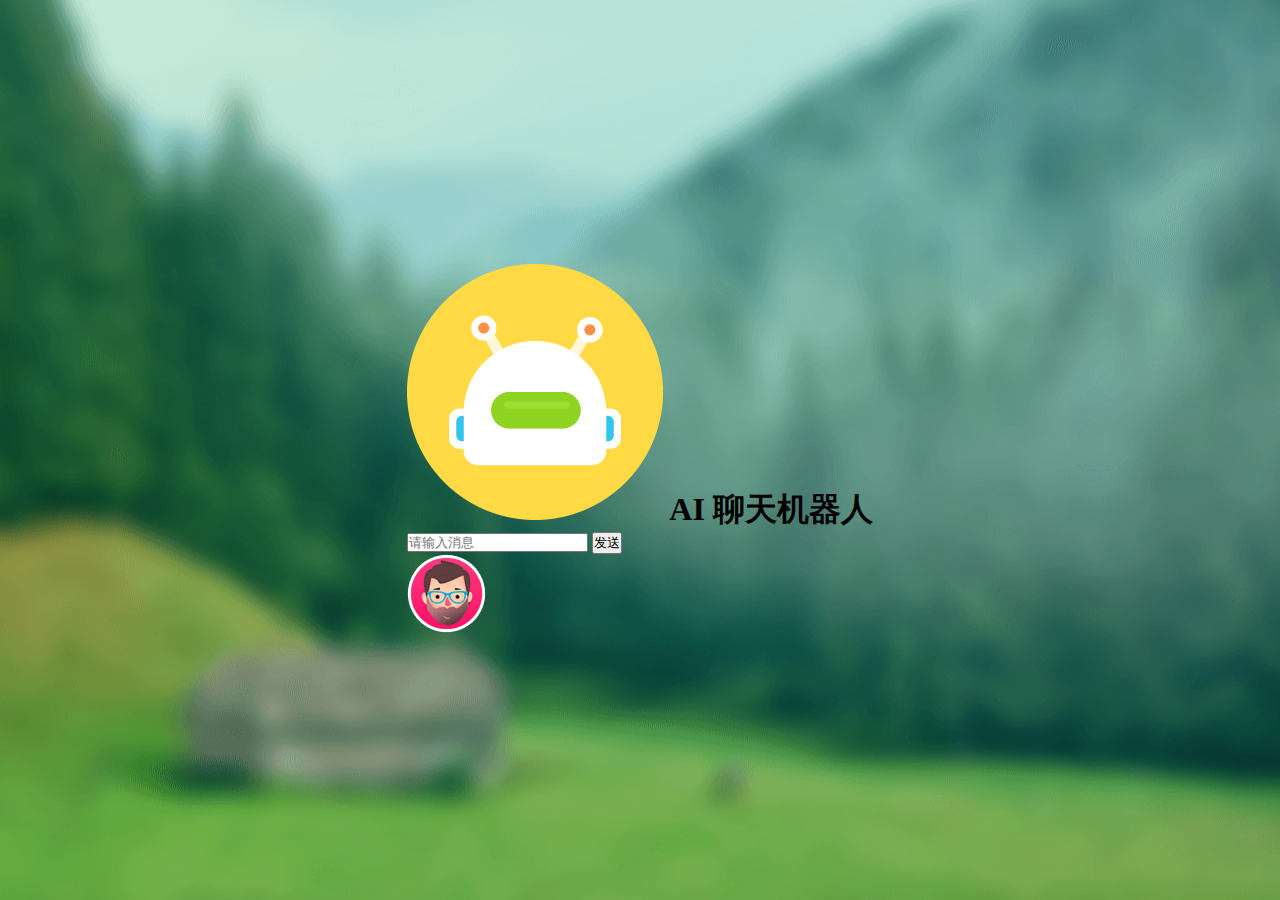
<file: index.html>
<!DOCTYPE html>
<html lang="en">
  <head>
    <meta charset="UTF-8" />
    <meta http-equiv="X-UA-Compatible" content="IE=edge" />
    <meta name="viewport" content="width=device-width, initial-scale=1.0" />
    <title>聊天机器人-聊天频道</title>
    <link rel="shortcut icon" href="asset/favicon.ico" type="image/x-icon" />
    <link rel="stylesheet" href="css/common.css" />
    <link rel="stylesheet" href="css/user.css" />
  </head>
  <body>
    <div class="container">
      <div class="main">
        <h1 class="main-title">
          <img src="./asset/robot.png" alt="" />
          AI 聊天机器人
        </h1>
        <div class="chat-container"></div>
        <form class="msg-container">
          <input
            type="text"
            id="txtMsg"
            placeholder="请输入消息"
          />
          <button>发送</button>
        </form>
      </div>
      <div class="aside">
        <img src="./asset/avatar.png" class="aside-avatar" alt="" />
        <p id="nickname" class="aside-name"></p>
        <p id="loginId" class="aside-account"></p>
      </div>
      <div class="close">
        <i class="iconfont icon-close"></i>
      </div>
    </div>

    <script src="./js/common.js"></script>
    <script src="./js/api.js"></script>
    <script src="./js/index.js"></script>
  </body>
</html>
</file>
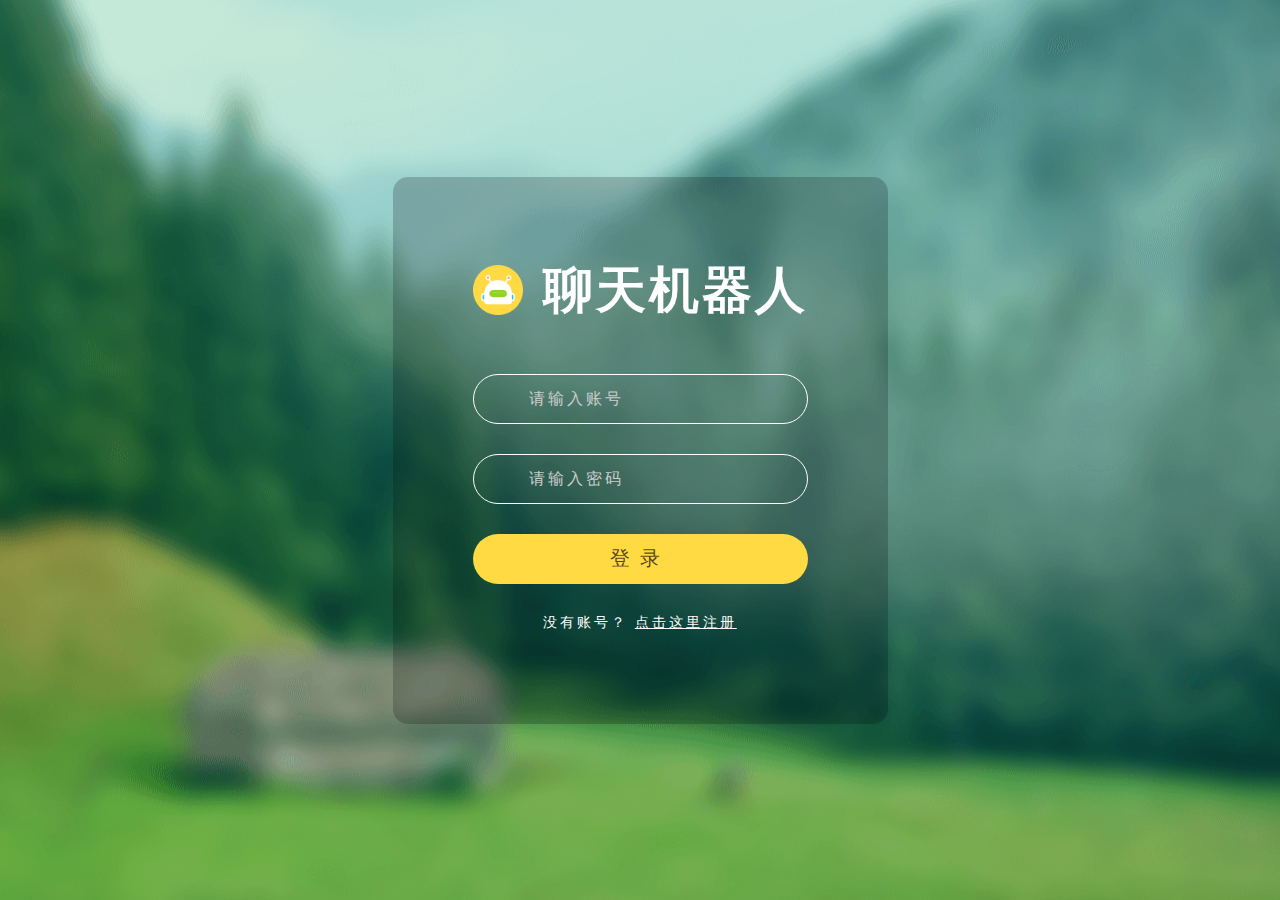
<file: login.html>
<!DOCTYPE html>
<html lang="en">
  <head>
    <meta charset="UTF-8" />
    <meta http-equiv="X-UA-Compatible" content="IE=edge" />
    <meta name="viewport" content="width=device-width, initial-scale=1.0" />
    <title>聊天机器人-用户登录</title>
    <link rel="shortcut icon" href="./asset/favicon.ico" type="image/x-icon" />
    <link rel="stylesheet" href="./css/common.css" />
    <link rel="stylesheet" href="./css/user.css" />
  </head>
  <body>
    <form class="user-form">
      <h1 class="title">
        <img src="./asset/robot.png" alt="" />
        聊天机器人
      </h1>
      <div class="form-group">
        <i class="iconfont icon-zhanghao"></i>
        <input
          id="txtLoginId"
          name="loginId"
          type="text"
          max="20"
          placeholder="请输入账号"
          class="txt"
        />
        <p class="err"></p>
      </div>
      <div class="form-group">
        <i class="iconfont icon-mima"></i>
        <input
          id="txtLoginPwd"
          name="loginPwd"
          type="password"
          max="20"
          placeholder="请输入密码"
          class="txt"
        />
        <p class="err"></p>
      </div>
      <div class="form-group">
        <button class="submit">登录</button>
      </div>
      <div class="form-group">
        <p class="msg">
          没有账号？
          <a href="./reg.html">点击这里注册</a>
        </p>
      </div>
    </form>
    <script src="./js/common.js"></script>
    <script src="./js/api.js"></script>
    <script src="./js/user.js"></script>
    <script src="./js/login.js"></script>
  </body>
</html>
</file>
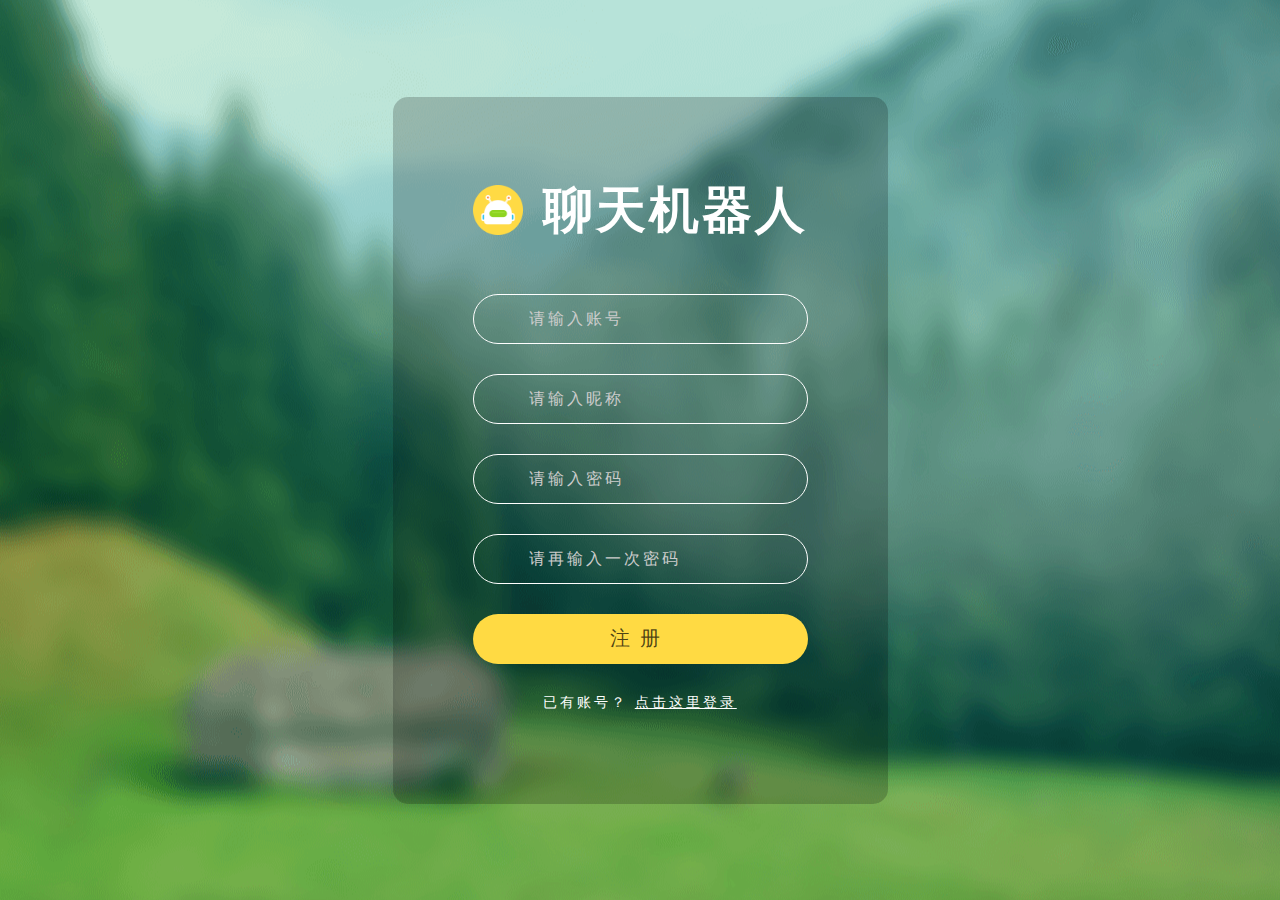
<file: reg.html>
<!DOCTYPE html>
<html lang="en">
  <head>
    <meta charset="UTF-8" />
    <meta http-equiv="X-UA-Compatible" content="IE=edge" />
    <meta name="viewport" content="width=device-width, initial-scale=1.0" />
    <title>聊天机器人-用户注册</title>
    <link rel="shortcut icon" href="asset/favicon.ico" type="image/x-icon" />
    <link rel="stylesheet" href="css/common.css" />
    <link rel="stylesheet" href="css/user.css" />
  </head>
  <body>
    <form class="user-form">
      <h1 class="title">
        <img src="./asset/robot.png" alt="" />
        聊天机器人
      </h1>
      <div class="form-group">
        <i class="iconfont icon-zhanghao"></i>
        <input
          id="txtLoginId"
          name="loginId"
          type="text"
          max="20"
          placeholder="请输入账号"
          class="txt"
        />
        <p class="err"></p>
      </div>
      <div class="form-group">
        <i class="iconfont icon-zhanghao"></i>
        <input
          id="txtNickname"
          name="nickname"
          type="text"
          max="20"
          placeholder="请输入昵称"
          class="txt"
        />
        <p class="err"></p>
      </div>
      <div class="form-group">
        <i class="iconfont icon-mima"></i>
        <input
          id="txtLoginPwd"
          name="loginPwd"
          type="password"
          max="20"
          placeholder="请输入密码"
          class="txt"
        />
        <p class="err"></p>
      </div>
      <div class="form-group">
        <i class="iconfont icon-mima"></i>
        <input
          type="password"
          id="txtLoginPwdConfirm"
          max="20"
          placeholder="请再输入一次密码"
          class="txt"
        />
        <p class="err"></p>
      </div>
      <div class="form-group">
        <button class="submit">注册</button>
      </div>
      <div class="form-group">
        <p class="msg">
          已有账号？
          <a href="./login.html">点击这里登录</a>
        </p>
      </div>
    </form>
    <script src="./js/common.js"></script>
    <script src="./js/api.js"></script>
    <script src="./js/user.js"></script>
    <script src="./js/reg.js"></script>
  </body>
</html>
</file>
<file: css/common.css>
* {
  margin: 0;
  padding: 0;
  box-sizing: border-box;
}
.iconfont {
  font-size: inherit;
  color: inherit;
}
::before {
  box-sizing: border-box;
}
::after{
  box-sizing: border-box;
}
a {
  color: inherit;
  text-decoration: none;
}
body {
  display: flex;
  height: 100vh;
  justify-content: center;
  align-items: center;
}
</file>
<file: css/user.css>
body {
  background: url(../asset/bg1.png) no-repeat center;
}
.user-form {
  border-radius: 15px;
  padding: 30px 80px;
  font-size: 14px;
  color: #fff;
  letter-spacing: 3px;
  background: rgba(0, 0, 0, 0.2);
}
.user-form a {
  text-decoration: underline;
}

.title {
  font-size: 50px;
  display: flex;
  align-items: center;
  justify-content: center;
  margin: 50px auto;
}
.title img {
  height: 50px;
  margin-right: 20px;
}

.form-group {
  height: 80px;
  padding-bottom: 30px;
  position: relative;
}
.form-group .txt {
  width: 100%;
  height: 100%;
  border: 1px solid #fff;
  background: transparent;
  color: #fff;
  font-size: 16px;
  letter-spacing: 3px;
  outline: none;
  border-radius: 25px;
  padding-right: 20px;
  padding-left: 55px;
}
.form-group .txt::placeholder {
  color: #ccc;
}
.form-group .iconfont {
  position: absolute;
  left: 20px;
  font-size: 24px;
  color: #ccc;
  top: 13px;
}
.form-group .err {
  position: absolute;
  left: 20px;
  bottom: 8px;
  color: #ff8e03;
}
.form-group .submit {
  width: 100%;
  height: 100%;
  font-size: 20px;
  letter-spacing: 10px;
  border-radius: 25px;
  outline: none;
  border: none;
  cursor: pointer;
  color: rgba(0, 0, 0, 0.7);
  background: #ffda43;
  transition: 0.2s;
}
.form-group .submit:hover {
  background: #ffe57b;
}
.form-group .submit:active {
  background: #d4b534;
}
.form-group .msg {
  text-align: center;
}
</file>
